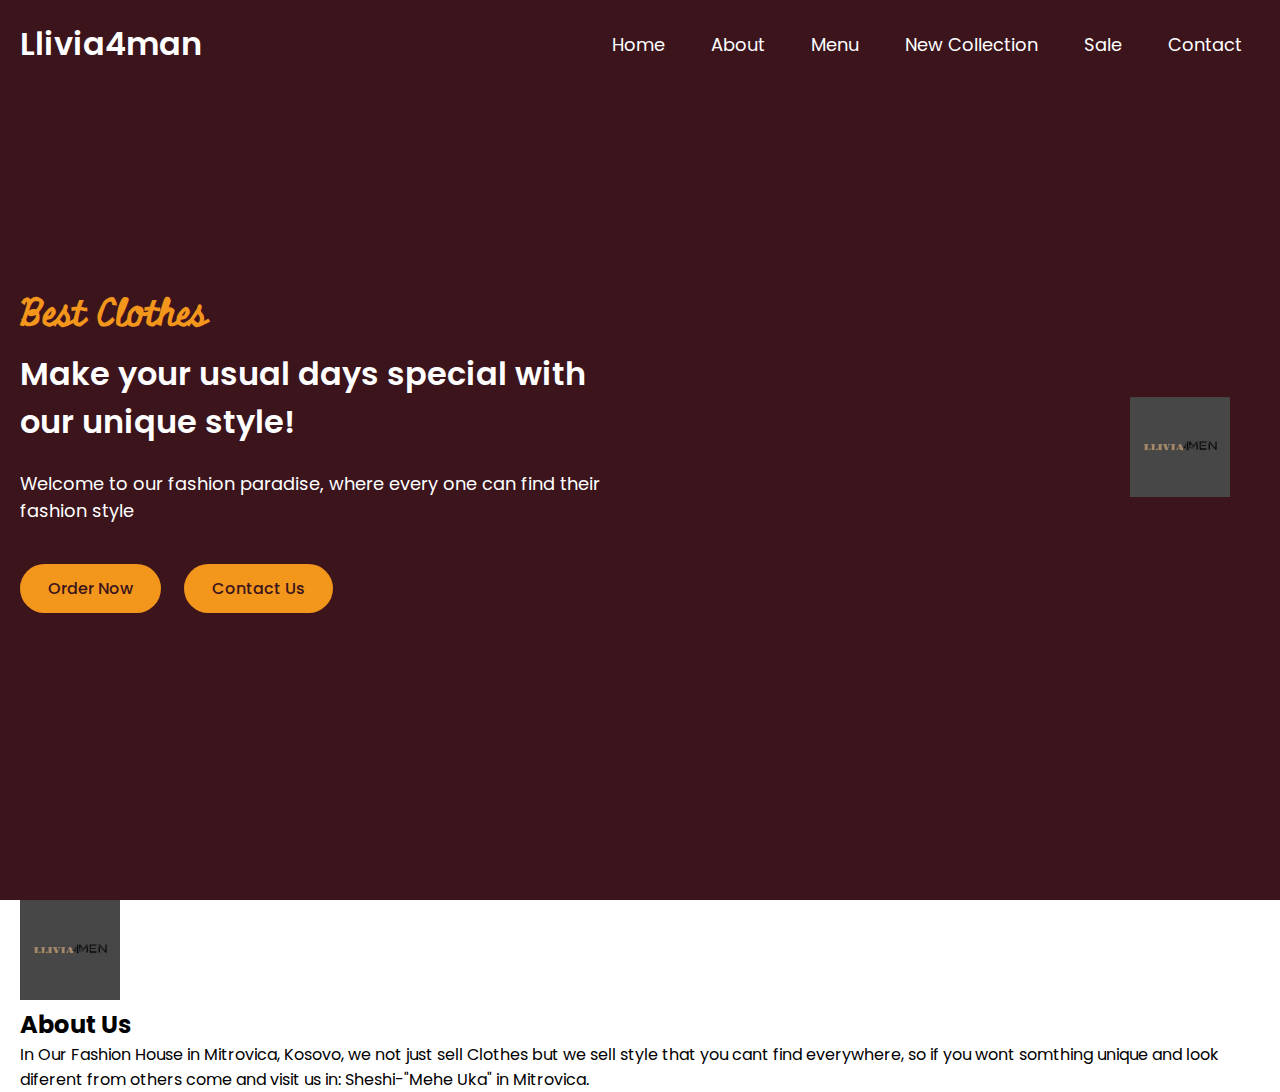
<file: index.html>
<!DOCTYPE html>
<html lang="en">
<head>
    <meta charset="UTF-8">
    <meta name="viewport" content="width=device-width, initial-scale=1.0">
    <title>Llivia4man</title>
    <link rel="stylesheet" href="https://cdnjs.cloudflare.com/ajax/libs/font-awesome/6.6.0/css/all.min.css">
    <link rel="stylesheet" href="style.css">
</head>
<body>
    <header>
        <nav class="navbar section-content">
            <a href="#" class="nav-logo">
                <h2 class="logo-text">Llivia4man</h2>
            </a>
            <ul class="nav-menu">
                <button id="menu-close-button" class="fas fa-times"></button>
                <li class="nav-item">
                    <a href="#" class="nav-link">Home</a>
                </li>
                <li class="nav-item">
                    <a href="#" class="nav-link">About</a>
                </li>
                <li class="nav-item">
                    <a href="#" class="nav-link">Menu</a>
                </li>
                <li class="nav-item">
                    <a href="#" class="nav-link">New Collection</a>
                </li>
                <li class="nav-item">
                    <a href="#" class="nav-link">Sale</a>
                </li>
                <li class="nav-item">
                    <a href="#" class="nav-link">Contact</a>
                </li>
            </ul>
            <button id="menu-open-button" class="fas fa-bars"></button>
        </nav>
    </header>

    <main>
        <section class="hero-section">
            <div class="section-content">
                <div class="hero-details">
                    <h2 class="title">Best Clothes</h2>
                    <h3 class="subtitle">Make your usual days special with our unique style!</h3>
                    <p class="description">Welcome to our fashion paradise, where every one can find their fashion style</p>
                    <div class="buttons">
                        <a href="#" class="button order-now">Order Now</a>
                        <a href="#" class="button contact-us">Contact Us</a>
                    </div>
                </div>
                <div class="hero-image-wrapper">
                    <img src="llivia4man.jpg" alt="Hero" class="hero-image">
                </div>
            </div>
        </section>

        <section class="about-section">
            <div class="section-content">
                <div class="about-image-wrapper">
                    <img src="llivia4man.jpg" alt="About" class="about-image">
                </div>
                <div class="about-details">
                <h2 class="section-title">About Us</h2>
                <p class="text">In Our Fashion House in Mitrovica, Kosovo, we not just sell Clothes but we sell style that you cant find everywhere,
                 so if you wont somthing unique and look diferent from others come and visit us in:
                 Sheshi-"Mehe Uka" in Mitrovica.</p>
                </div>
            </div>
        </section>
    </main>

    <script src="script.js"></script>
</body>
</html>
</file>
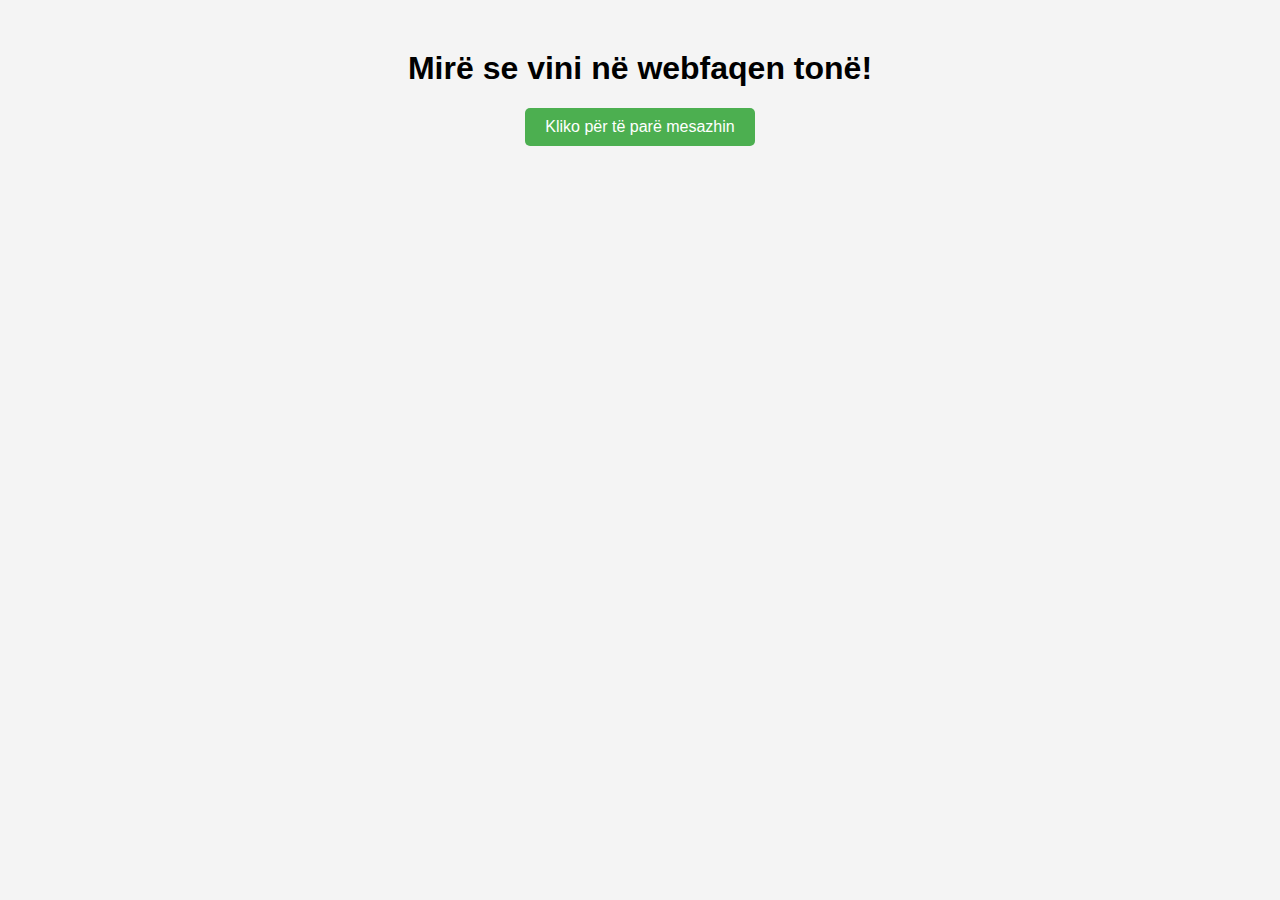
<file: chatgpt.html>
<!DOCTYPE html>
<html lang="en">
<head>
    <meta charset="UTF-8">
    <meta name="viewport" content="width=device-width, initial-scale=1.0">
    <link rel="stylesheet" href="chatgpt.css">
    <title>Webfaqe Online</title>
</head>
<body>
    <div class="container">
        <h1>Mirë se vini në webfaqen tonë!</h1>
        <button id="myButton">Kliko për të parë mesazhin</button>
        <p id="message" class="hidden"></p>
    </div>
    <script src="chatgpt.js"></script>
</body>
</html>
</file>
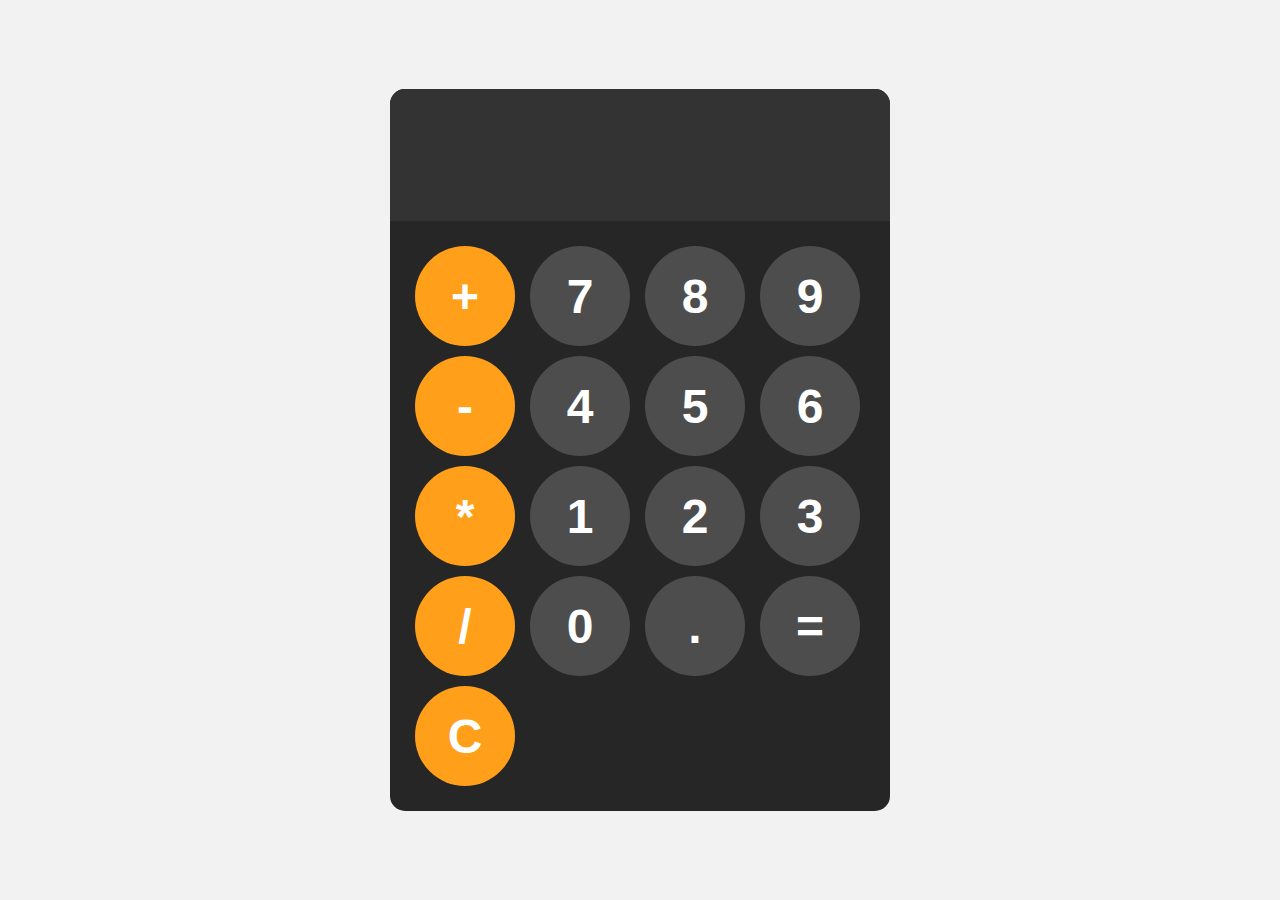
<file: Kalkulatori.html>
<!DOCTYPE html>
<html lang="en">
<head>
    <meta charset="UTF-8">
    <meta name="viewport" content="width=device-width, initial-scale=1.0">
    <title>Document</title>
    <link rel="stylesheet" href="Kalkulatori.css">
</head>
<body>
  <div id="calculator">
    <input id="display" readonly>
    <div id="keys">
        <button onclick="appendToDisplay('+')" class="operator-btn">+</button>
        <button onclick="appendToDisplay('7')">7</button>
        <button onclick="appendToDisplay('8')">8</button>
        <button onclick="appendToDisplay('9')">9</button>
        <button onclick="appendToDisplay('-')" class="operator-btn">-</button>
        <button onclick="appendToDisplay('4')">4</button>
        <button onclick="appendToDisplay('5')">5</button>
        <button onclick="appendToDisplay('6')">6</button>
        <button onclick="appendToDisplay('*')" class="operator-btn">*</button>
        <button onclick="appendToDisplay('1')">1</button>
        <button onclick="appendToDisplay('2')">2</button>
        <button onclick="appendToDisplay('3')">3</button>
        <button onclick="appendToDisplay('/')" class="operator-btn">/</button>
        <button onclick="appendToDisplay('0')">0</button>
        <button onclick="appendToDisplay('.')">.</button>
        <button onclick="calculate()">=</button>
        <button onclick="clearDisplay()" class="operator-btn">C</button>
    </div>
  </div>
  <script src="Kalkulatori.js"></script>
</body>
</html>
</file>
<file: style.css>
@import url('https://fonts.googleapis.com/css2?family=Miniver&family=Poppins:ital,wght@0,400;0,500;0,600;0,700;1,400&display=swap');

*{
    margin: 0;
    padding: 0;
    box-sizing: border-box;
    font-family: "Poppins", sans-serif;
}

:root {
--white-color: #fff;
--dark-color: #252525;
--primary-color: #3b141c;
--secondary-color: #f3961c;
--light-pink-color: #faf4f5;
--medium-gray-color: #ccc;

--font-size-s: 0.9rem;
--font-size-n: 1rem;
--font-size-m: 1.12rem;
--font-size-l: 1.5rem;
--font-size-xl: 2rem;
--font-size-xxl: 2.3rem;

--font-weight-normal: 400;
--font-weight-medium: 500;
--font-weight-semibold: 600;
--font-weight-bold: 700;

--border-radius-s: 8px;
--border-radius-m: 30px;
--border-radius-circle: 50%;

--site-max-width: 1300px;
}

ul{
    list-style: none;
}

a{
    text-decoration: none;
}

button{
    cursor: pointer;
    border: none;
    background: none;
}

img{
    width: 100px;
}

.section-content{
    margin: 0 auto;
    padding: 0 20px;
    max-width: var(--site-max-width);
}

header{
    position: fixed;
    width: 100%;
    z-index: 5;
    background: var(--primary-color);
}

header .navbar{
    display: flex;
    padding: 20px;
    align-items: center;
    justify-content: space-between;
}

.navbar .nav-logo .logo-text {
    color: var(--white-color);
    font-size: var(--font-size-xl);
    font-weight: var(--font-weight-semibold);
}

.navbar .nav-menu{
    display: flex;
    gap: 10px;

}

.navbar .nav-menu .nav-link {
 padding: 10px 18px;
 color: var(--white-color);
 font-size: var(--font-size-m);
 border-radius: var(--border-radius-m);
 transition: 0.3s ease;
}

.navbar .nav-menu .nav-link:hover{
    color: var(--primary-color);
    background: var(--secondary-color);
}

.navbar :where(#menu-close-button, #menu-open-button) {
    display: none;
}

.hero-section{
    min-height: 100vh;
    background: var(--primary-color);
}

.hero-section .section-content {
    display: flex;
    align-items: center;
    min-height: 100vh;
    color: var(--white-color);
    justify-content: space-between;
}

.hero-section .hero-details .title {
    font-size: var(--font-size-xxl);
    color: var(--secondary-color);
    font-family: "Miniver", sans-serif;
}

.hero-section .hero-details .subtitle {
    margin-top: 8px;
    max-width: 70%;
    font-size: var(--font-size-xl);
    font-weight: var(--font-weight-semibold);
}

.hero-section .hero-details .description {
    max-width: 70%;
    margin: 24px 0 40px;
    font-size: var(--font-size-m);
}

.hero-section .hero-details .buttons{
    display: flex;
    gap: 23px;
}

.hero-section .hero-details .button{
    padding: 10px 26px;
    border: 2px solid transparent;
    color: var(--primary-color);
    border-radius: var(--border-radius-m);
    background: var(--secondary-color);
    font-weight: var(--font-weight-medium);
    transition: 0.3s ease;
}

.hero-section .hero-details .button:hover
.hero-section .hero-details .contact-us {
    color: var(--white-color);
    border-color: var(--white-color);
    background: transparent;
}

.hero-section .hero-details .contact-us:hover{
    color: var(--primary-color);
    border-color: var(--secondary-color);
    background: var(--secondary-color);
}

.hero-section .hero-image-wrapper{
    max-width: 500px;
    margin-right: 30px;
}

@media screen and (max-width: 900px) { 
    :root{
 --font-size-m: 1rem;
--font-size-l: 1.3rem;
--font-size-xl: 1.5rem;
--font-size-xxl: 1.8rem;
    }

    body.show-mobile-menu header::before{
        content: "";
        position: fixed;
        left: 0;
        top: 0;
        height: 100%;
        width: 100%;
        backdrop-filter: blur(5px);
        background: rgba(0, 0, 0, 0.2);
    }

    .navbar :where(#menu-close-button, #menu-open-button) {
        display: block;
        font-size: var(--font-size-l);
    }

    .navbar #menu-close-button{
        position: absolute;
        right: 30px;
        top: 30px;
    }

    .navbar #menu-open-button {
        color: var(--white-color);
    }


    .navbar .nav-menu{
        display: block;
        position: fixed;
        left: -300px;
        top: 0;
        width: 300px;
        height: 100%;
        display: flex;
        flex-direction: column;
        align-items: center;
        padding-top: 100px;
        background: var(--white-color);
        transition: left 0.2s ease;
    }

    body.show-mobile-menu .navbar .nav-menu{
        left: 0;
    }

    .navbar .nav-menu .nav-link {
        color: var(--dark-color);
        display: block;
        margin-top: 17px;
        font-size: var(--font-size-l);
    }

    .hero-section .section-content{
        gap: 50px;
        text-align: center;
        padding: 30px 20px 20px;
        flex-direction: column-reverse;
        justify-content: center;
    }

    .hero-section .hero-details :is(.subtitle,
    .description) {
        max-width: 100%;
    }
    .hero-section .hero-details .buttons{
        justify-content: center;
    }

    .hero-section .hero-image-wrapper{
        max-width: 270px;
        margin-right: 0;
    }
}
</file>
<file: chatgpt.css>
body {
    font-family: Arial, sans-serif;
    background-color: #f4f4f4;
    margin: 0;
    padding: 0;
}

.container {
    text-align: center;
    margin-top: 50px;
}

button {
    padding: 10px 20px;
    font-size: 16px;
    cursor: pointer;
    background-color: #4CAF50;
    color: white;
    border: none;
    border-radius: 5px;
}

button:hover {
    background-color: #45a049;
}

.hidden {
    display: none;
}

#message {
    margin-top: 20px;
    font-size: 20px;
    color: #333;
}
</file>
<file: Kalkulatori.css>
body{
    margin: 0;
    display: flex;
    justify-content: center;
    align-items: center;
    height: 100vh;
    background-color: hsl(0, 0%, 95%);
}

#calculator{
    font-family: arial, sans-serif;
    background-color: hsl(0, 0%, 15%);
    border-radius: 15px;
    max-width: 500px;
    overflow: hidden;

}

#display{
    width: 1000px;
    padding: 20px;
    font-size: 5rem;
    text-align: left;
    border: none;
    background-color: hsl(0, 0%, 20%);
    color: white;
}

#keys{
    display: grid;
    grid-template-columns: repeat(4, 1fr);
    gap: 10px;
    padding: 25px;

}

button{
    width: 100px;
    height: 100px;
    border-radius: 50px;
    border: none;
    background-color: hsl(0, 0%, 30%) ;
    color: white;
    font-size: 3rem;
    font-weight: bold;
    cursor: pointer;


}

button:hover{
    background-color: hsl(0, 0%, 40%);
}

button:active{
    background-color: hsl(0, 0%, 50%);
}

.operator-btn{
    background-color: hsl(35, 100%, 55%);

}

.operator-btn:hover{
    background-color: hsl(35, 100%, 65%);

}

.operator-btn:active{
    background-color: hsl(35, 100%, 75%);

}
</file>
